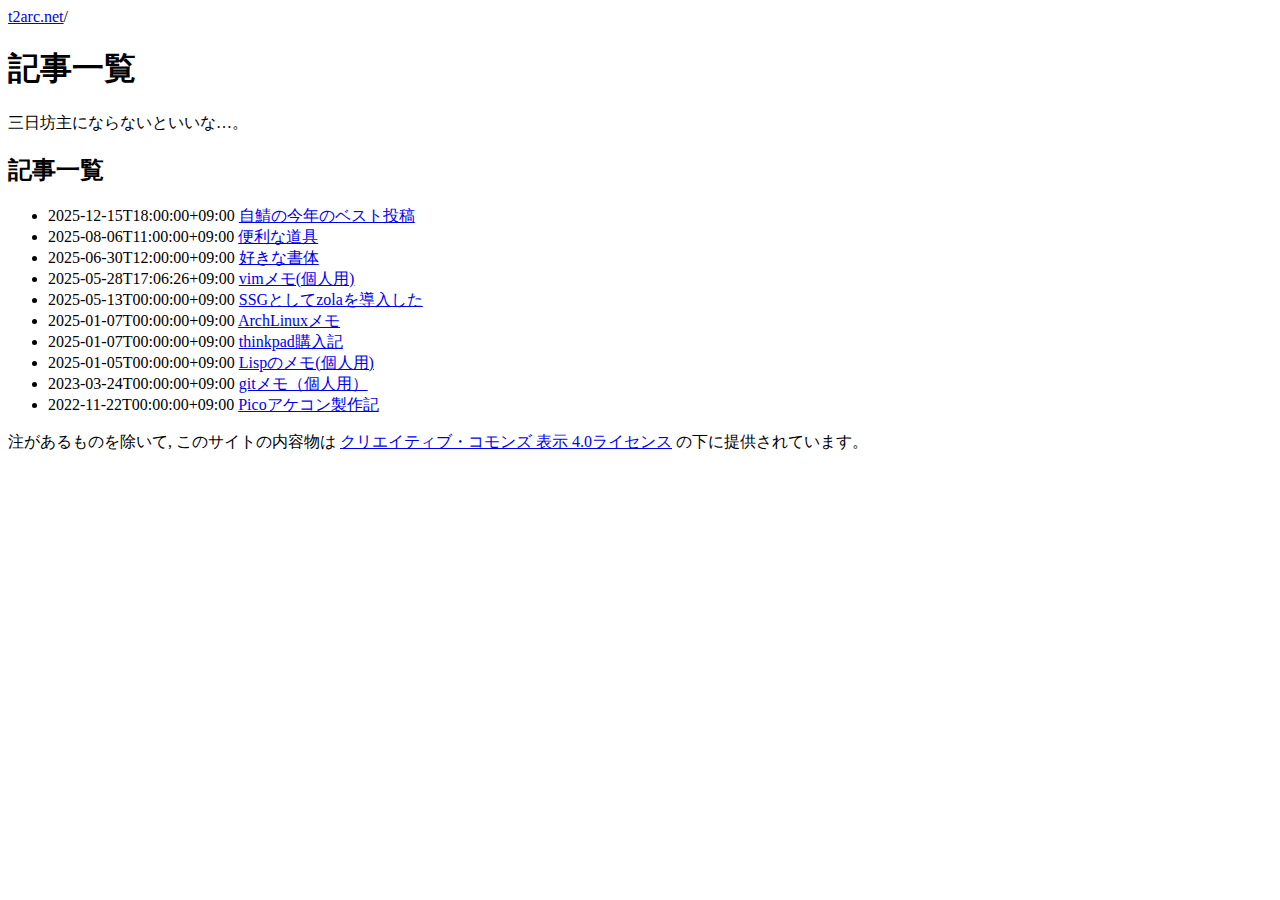
<file: entry/index.html>
<!DOCTYPE html>
<html lang="ja">
<head>
<meta http-equiv="Content-Type" content="text/html; charset=utf-8">
<meta name="viewport" content="width=device-width,initial-scale=1">
<meta name="generator" content="zola">
<meta name="color-scheme" content="light dark"><link rel="stylesheet" href="https://t2arc.net/main.css"><link rel="icon" href="/icon.svg" type="image/svg+xml">
<title>t2arc.net &gt; 記事一覧</title>
</head>
<body>
<header>
<div class="breadcrumb"><a href="/">t2arc.net</a>/</div>
<h1>記事一覧</h1>
<p class="description">三日坊主にならないといいな…。</p>
</header>
<main>
<h2>記事一覧</h2>
<ul>
<li>2025-12-15T18:00:00+09:00 <a href="https://t2arc.net/entry/my_best_post_2025/">自鯖の今年のベスト投稿</a></li>
<li>2025-08-06T11:00:00+09:00 <a href="https://t2arc.net/entry/desktop_utility/">便利な道具</a></li>
<li>2025-06-30T12:00:00+09:00 <a href="https://t2arc.net/entry/font/">好きな書体</a></li>
<li>2025-05-28T17:06:26+09:00 <a href="https://t2arc.net/entry/vim_memo/">vimメモ(個人用)</a></li>
<li>2025-05-13T00:00:00+09:00 <a href="https://t2arc.net/entry/zola_ssg/">SSGとしてzolaを導入した</a></li>
<li>2025-01-07T00:00:00+09:00 <a href="https://t2arc.net/entry/arch_package/">ArchLinuxメモ</a></li>
<li>2025-01-07T00:00:00+09:00 <a href="https://t2arc.net/entry/thinkpad_pre/">thinkpad購入記</a></li>
<li>2025-01-05T00:00:00+09:00 <a href="https://t2arc.net/entry/lispmemo/">Lispのメモ(個人用)</a></li>
<li>2023-03-24T00:00:00+09:00 <a href="https://t2arc.net/entry/git_memo/">gitメモ（個人用）</a></li>
<li>2022-11-22T00:00:00+09:00 <a href="https://t2arc.net/entry/stick_log/">Picoアケコン製作記</a></li>
</ul>
</main>
<footer>
<p>注があるものを除いて, このサイトの内容物は
<a href="https://creativecommons.org/licenses/by/4.0/">クリエイティブ・コモンズ 表示 4.0ライセンス</a>
の下に提供されています。</p></footer>
</body>
</html>
</file>
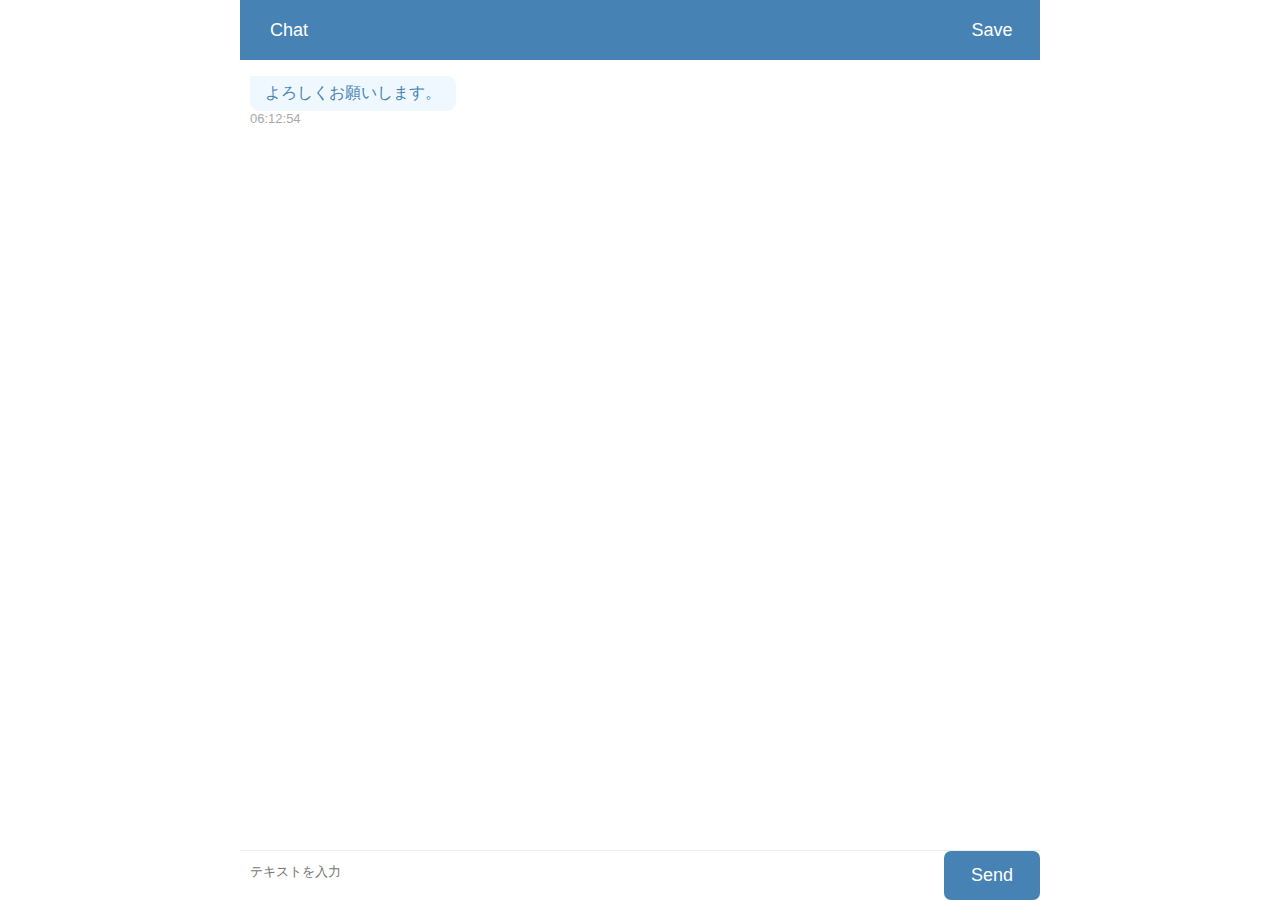
<file: kabeuchi/index.html>
<!DOCTYPE html>
<html lang= "ja">
	<head>
		<meta name="viewport" content="width=device-width">
		<meta http-equiv= "content-type" charset= "utf-8">
		<title>壁打ちbot</title>
		<link href="style.css" rel="stylesheet"/>
		<script src="script/script.js" defer></script>
	</head>
	<body>
		<div id= "chatbot">
			<div id= "chatbot-header">
				<div id= "chatbot-logo">Chat</div>
				<input type="submit" value="Save" class="action-button" id="chatbot-save"/>
			</div>
			<div id= "chatbot-body"> <ul id= "chatbot-ul"></ul> </div>
			<!--入力場所，送信ボタン-->
			<form onsubmit= "return false">
				<div id= "chatbot-footer">
					<input type= "text" id= "chatbot-text" class= "browser-default" placeholder= "テキストを入力"/>
					<input type= "submit" value= "Send" class="action-button" id="chatbot-submit"/>
				</div>
			</form>
		</div>
	</body>
</html>
<!--
このページは https://mf3px.sakura.ne.jp/chatbot2/ を丸パクリしています。
-->
</file>
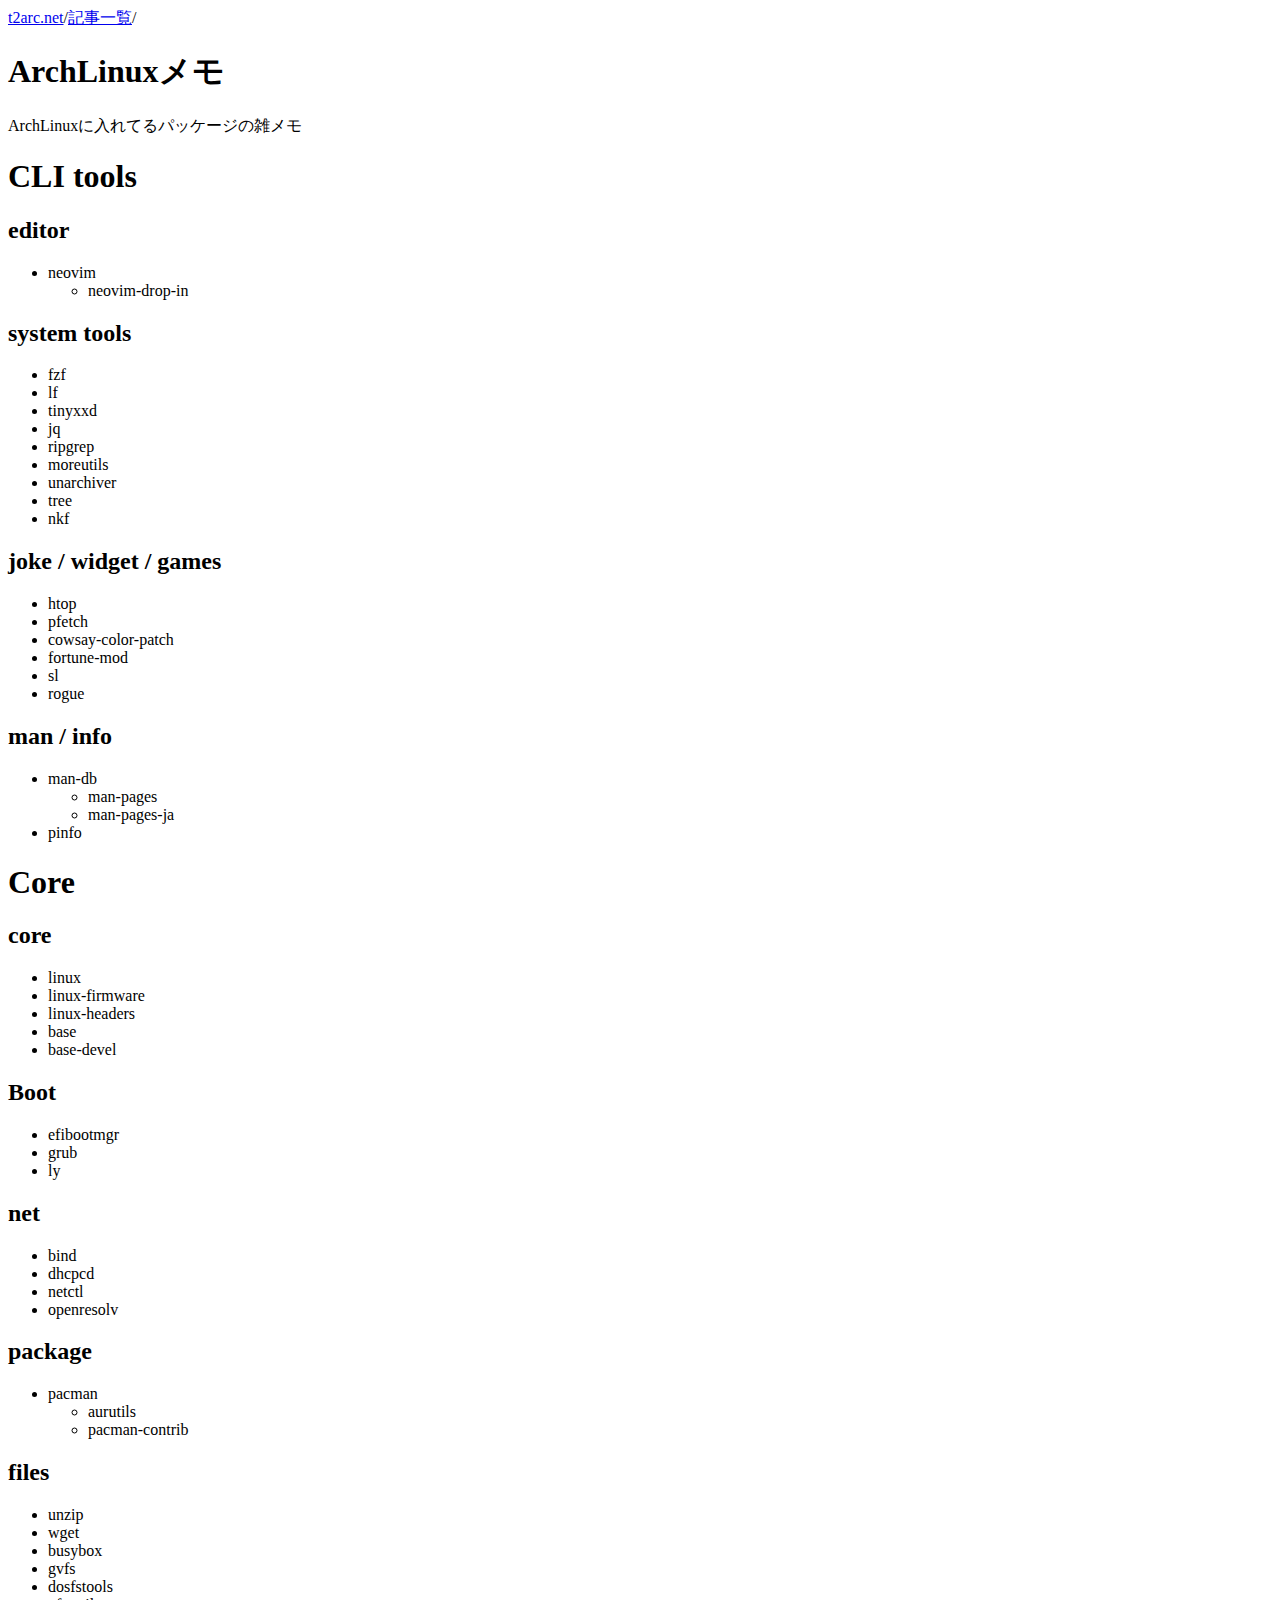
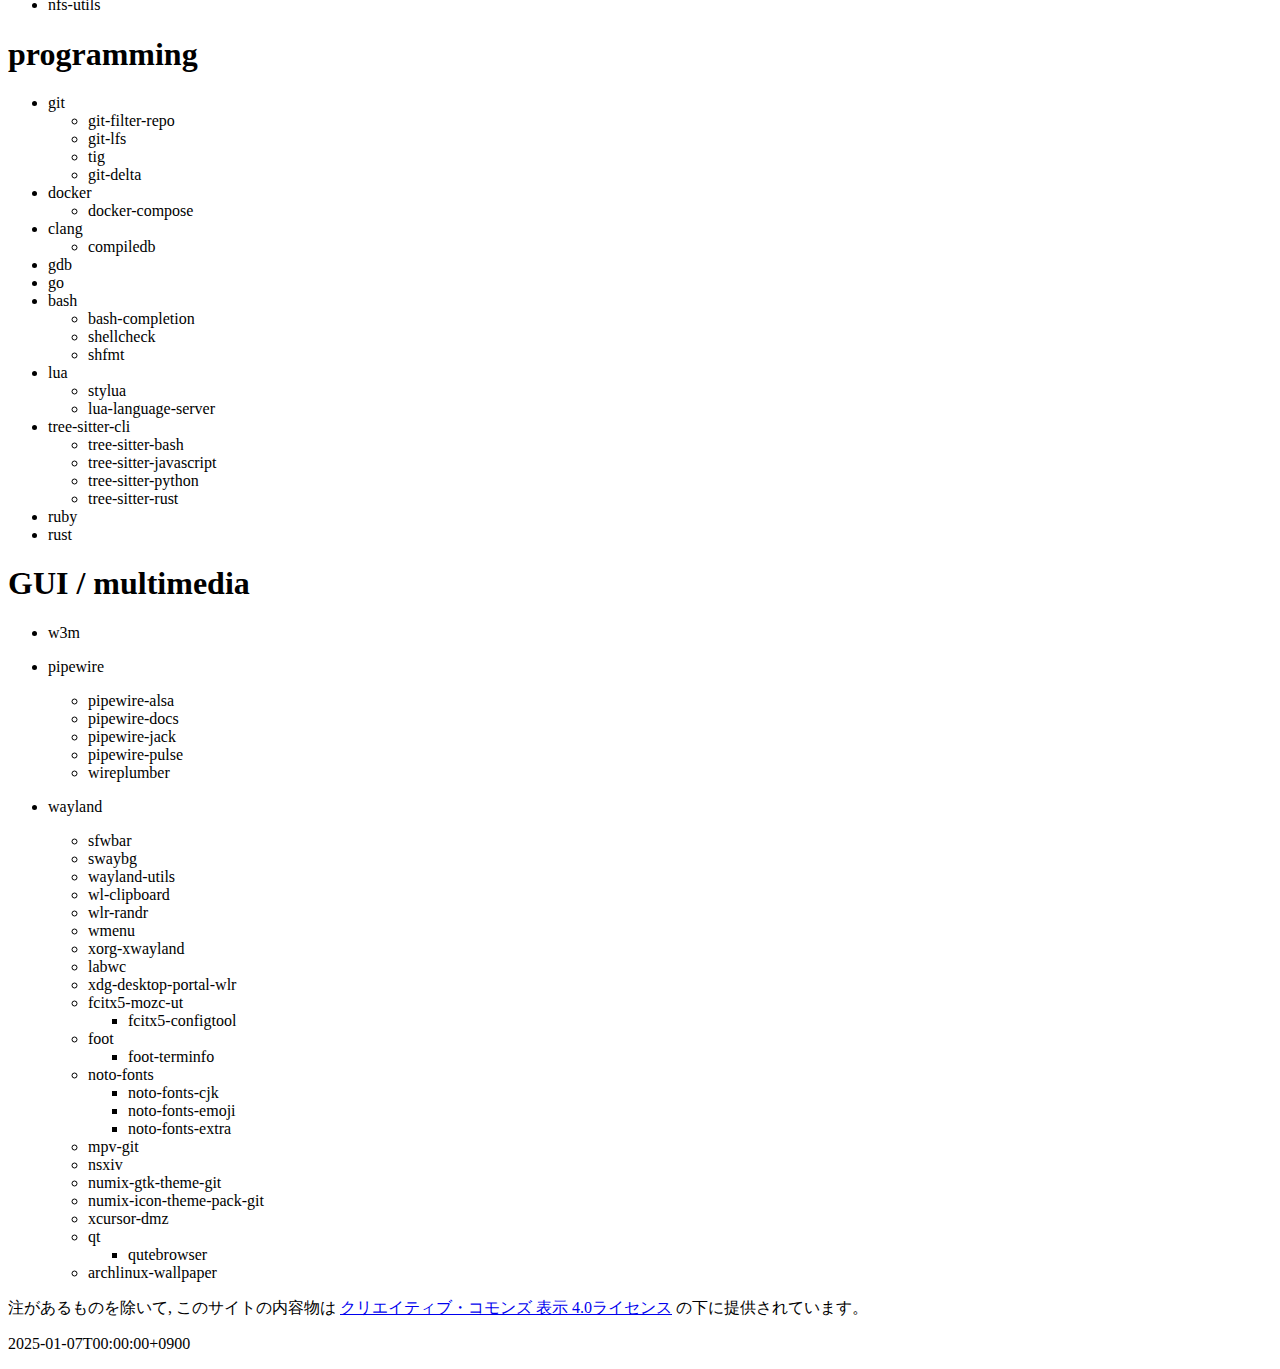
<file: entry/arch_package/index.html>
<!DOCTYPE html>
<html lang="ja">
<head>
<meta http-equiv="Content-Type" content="text/html; charset=utf-8">
<meta name="viewport" content="width=device-width,initial-scale=1">
<meta name="generator" content="zola">
<meta name="color-scheme" content="light dark"><link rel="stylesheet" href="https://t2arc.net/index.css"><link rel="icon" href="/icon.svg" type="image/svg+xml">
<title>t2arc.net &gt; ArchLinuxメモ</title>
</head>
<body>
<header>
<div class="breadcrumb"><a href="/">t2arc.net</a>/<a href="https:&#x2F;&#x2F;t2arc.net&#x2F;entry&#x2F;">記事一覧</a>/</div>
<h1>ArchLinuxメモ</h1>
<p class="description">ArchLinuxに入れてるパッケージの雑メモ</p>
</header>
<main><h1 id="CLI_tools">CLI tools</h1>
<h2 id="editor">editor</h2>
<ul>
<li>neovim
<ul>
<li>neovim-drop-in</li>
</ul>
</li>
</ul>
<h2 id="system_tools">system tools</h2>
<ul>
<li>fzf</li>
<li>lf</li>
<li>tinyxxd</li>
<li>jq</li>
<li>ripgrep</li>
<li>moreutils</li>
<li>unarchiver</li>
<li>tree</li>
<li>nkf</li>
</ul>
<h2 id="joke_/_widget_/_games">joke / widget / games</h2>
<ul>
<li>htop</li>
<li>pfetch</li>
<li>cowsay-color-patch</li>
<li>fortune-mod</li>
<li>sl</li>
<li>rogue</li>
</ul>
<h2 id="man_/_info">man / info</h2>
<ul>
<li>man-db
<ul>
<li>man-pages</li>
<li>man-pages-ja</li>
</ul>
</li>
<li>pinfo</li>
</ul>
<h1 id="Core">Core</h1>
<h2 id="core">core</h2>
<ul>
<li>linux</li>
<li>linux-firmware</li>
<li>linux-headers</li>
<li>base</li>
<li>base-devel</li>
</ul>
<h2 id="Boot">Boot</h2>
<ul>
<li>efibootmgr</li>
<li>grub</li>
<li>ly</li>
</ul>
<h2 id="net">net</h2>
<ul>
<li>bind</li>
<li>dhcpcd</li>
<li>netctl</li>
<li>openresolv</li>
</ul>
<h2 id="package">package</h2>
<ul>
<li>pacman
<ul>
<li>aurutils</li>
<li>pacman-contrib</li>
</ul>
</li>
</ul>
<h2 id="files">files</h2>
<ul>
<li>unzip</li>
<li>wget</li>
<li>busybox</li>
<li>gvfs</li>
<li>dosfstools</li>
<li>nfs-utils</li>
</ul>
<h1 id="programming">programming</h1>
<ul>
<li>git
<ul>
<li>git-filter-repo</li>
<li>git-lfs</li>
<li>tig</li>
<li>git-delta</li>
</ul>
</li>
<li>docker
<ul>
<li>docker-compose</li>
</ul>
</li>
<li>clang
<ul>
<li>compiledb</li>
</ul>
</li>
<li>gdb</li>
<li>go</li>
<li>bash
<ul>
<li>bash-completion</li>
<li>shellcheck</li>
<li>shfmt</li>
</ul>
</li>
<li>lua
<ul>
<li>stylua</li>
<li>lua-language-server</li>
</ul>
</li>
<li>tree-sitter-cli
<ul>
<li>tree-sitter-bash</li>
<li>tree-sitter-javascript</li>
<li>tree-sitter-python</li>
<li>tree-sitter-rust</li>
</ul>
</li>
<li>ruby</li>
<li>rust</li>
</ul>
<h1 id="GUI_/_multimedia">GUI / multimedia</h1>
<ul>
<li>
<p>w3m</p>
</li>
<li>
<p>pipewire</p>
<ul>
<li>pipewire-alsa</li>
<li>pipewire-docs</li>
<li>pipewire-jack</li>
<li>pipewire-pulse</li>
<li>wireplumber</li>
</ul>
</li>
<li>
<p>wayland</p>
<ul>
<li>sfwbar</li>
<li>swaybg</li>
<li>wayland-utils</li>
<li>wl-clipboard</li>
<li>wlr-randr</li>
<li>wmenu</li>
<li>xorg-xwayland</li>
<li>labwc</li>
<li>xdg-desktop-portal-wlr</li>
<li>fcitx5-mozc-ut
<ul>
<li>fcitx5-configtool</li>
</ul>
</li>
<li>foot
<ul>
<li>foot-terminfo</li>
</ul>
</li>
<li>noto-fonts
<ul>
<li>noto-fonts-cjk</li>
<li>noto-fonts-emoji</li>
<li>noto-fonts-extra</li>
</ul>
</li>
<li>mpv-git</li>
<li>nsxiv</li>
<li>numix-gtk-theme-git</li>
<li>numix-icon-theme-pack-git</li>
<li>xcursor-dmz</li>
<li>qt
<ul>
<li>qutebrowser</li>
</ul>
</li>
<li>archlinux-wallpaper</li>
</ul>
</li>
</ul>
</main>
<footer>
<p>注があるものを除いて, このサイトの内容物は
<a href="https://creativecommons.org/licenses/by/4.0/">クリエイティブ・コモンズ 表示 4.0ライセンス</a>
の下に提供されています。</p>
<p class="lastupdate">2025-01-07T00:00:00+0900</p>
</footer>
</body>
</html>
</file>
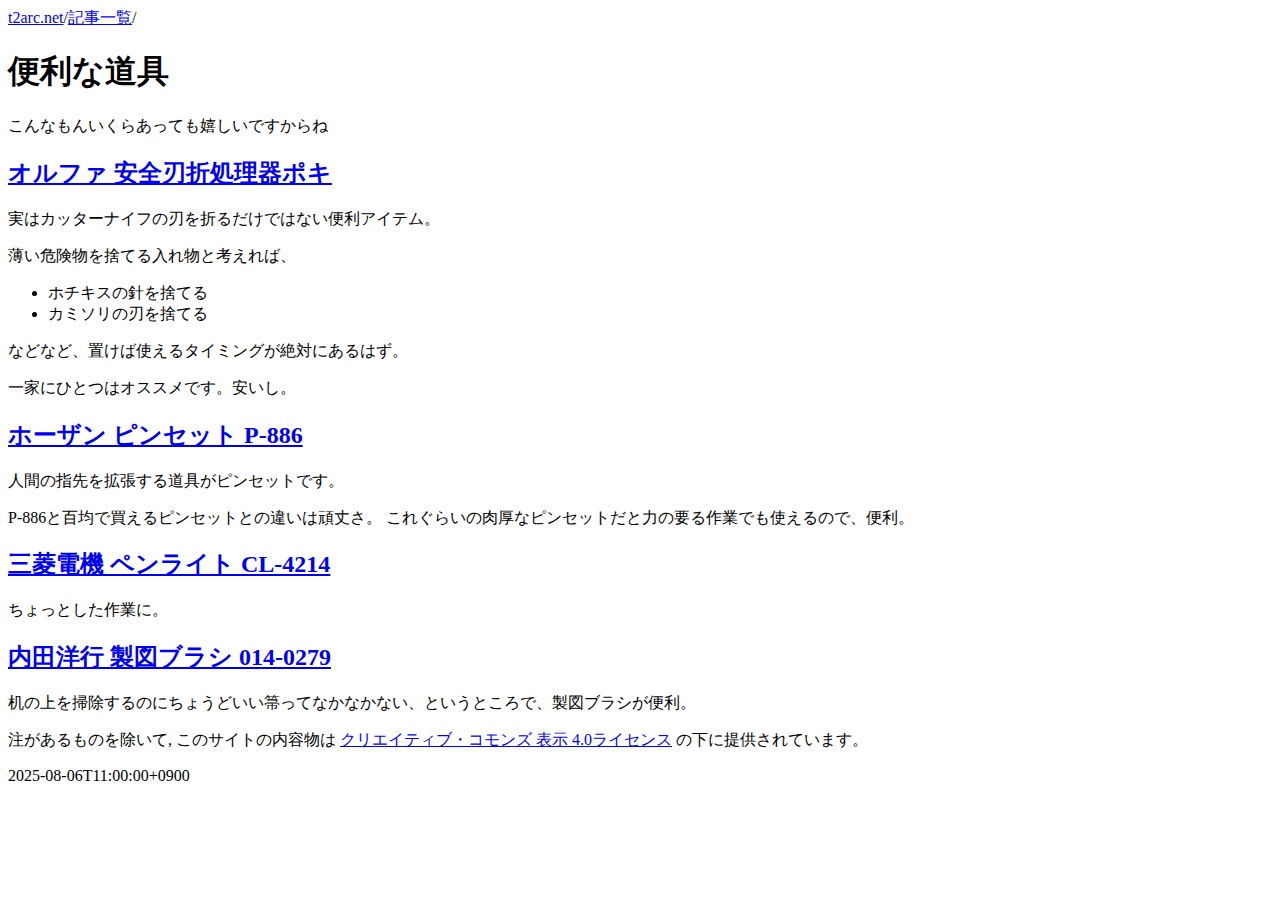
<file: entry/desktop_utility/index.html>
<!DOCTYPE html>
<html lang="ja">
<head>
<meta http-equiv="Content-Type" content="text/html; charset=utf-8">
<meta name="viewport" content="width=device-width,initial-scale=1">
<meta name="generator" content="zola">
<meta name="color-scheme" content="light dark"><link rel="stylesheet" href="https://t2arc.net/index.css"><link rel="icon" href="/icon.svg" type="image/svg+xml">
<title>t2arc.net &gt; 便利な道具</title>
</head>
<body>
<header>
<div class="breadcrumb"><a href="/">t2arc.net</a>/<a href="https:&#x2F;&#x2F;t2arc.net&#x2F;entry&#x2F;">記事一覧</a>/</div>
<h1>便利な道具</h1>
<p class="description">こんなもんいくらあっても嬉しいですからね</p>
</header>
<main><h2 id="オルファ_安全刃折処理器ポキ"><a href="https://www.olfa.co.jp/products/614.html">オルファ 安全刃折処理器ポキ</a></h2>
<p>実はカッターナイフの刃を折るだけではない便利アイテム。</p>
<p>薄い危険物を捨てる入れ物と考えれば、</p>
<ul>
<li>ホチキスの針を捨てる</li>
<li>カミソリの刃を捨てる</li>
</ul>
<p>などなど、置けば使えるタイミングが絶対にあるはず。</p>
<p>一家にひとつはオススメです。安いし。</p>
<h2 id="ホーザン_ピンセット_P-886"><a href="https://www.hozan.co.jp/corp/g/g6886/">ホーザン ピンセット P-886</a></h2>
<p>人間の指先を拡張する道具がピンセットです。</p>
<p>P-886と百均で買えるピンセットとの違いは頑丈さ。
これぐらいの肉厚なピンセットだと力の要る作業でも使えるので、便利。</p>
<h2 id="三菱電機_ペンライト_CL-4214"><a href="https://www.mitsubishielectric.co.jp/ldg/wink/ssl/displayProduct.do?pid=274887">三菱電機 ペンライト CL-4214</a></h2>
<p>ちょっとした作業に。</p>
<h2 id="内田洋行_製図ブラシ_014-0279"><a href="http://www.uchida-draft.com/web_catalog/yohin/02_jikesi/index.html#brasi_menu">内田洋行 製図ブラシ 014-0279</a></h2>
<p>机の上を掃除するのにちょうどいい箒ってなかなかない、というところで、製図ブラシが便利。</p>
</main>
<footer>
<p>注があるものを除いて, このサイトの内容物は
<a href="https://creativecommons.org/licenses/by/4.0/">クリエイティブ・コモンズ 表示 4.0ライセンス</a>
の下に提供されています。</p>
<p class="lastupdate">2025-08-06T11:00:00+0900</p>
</footer>
</body>
</html>
</file>
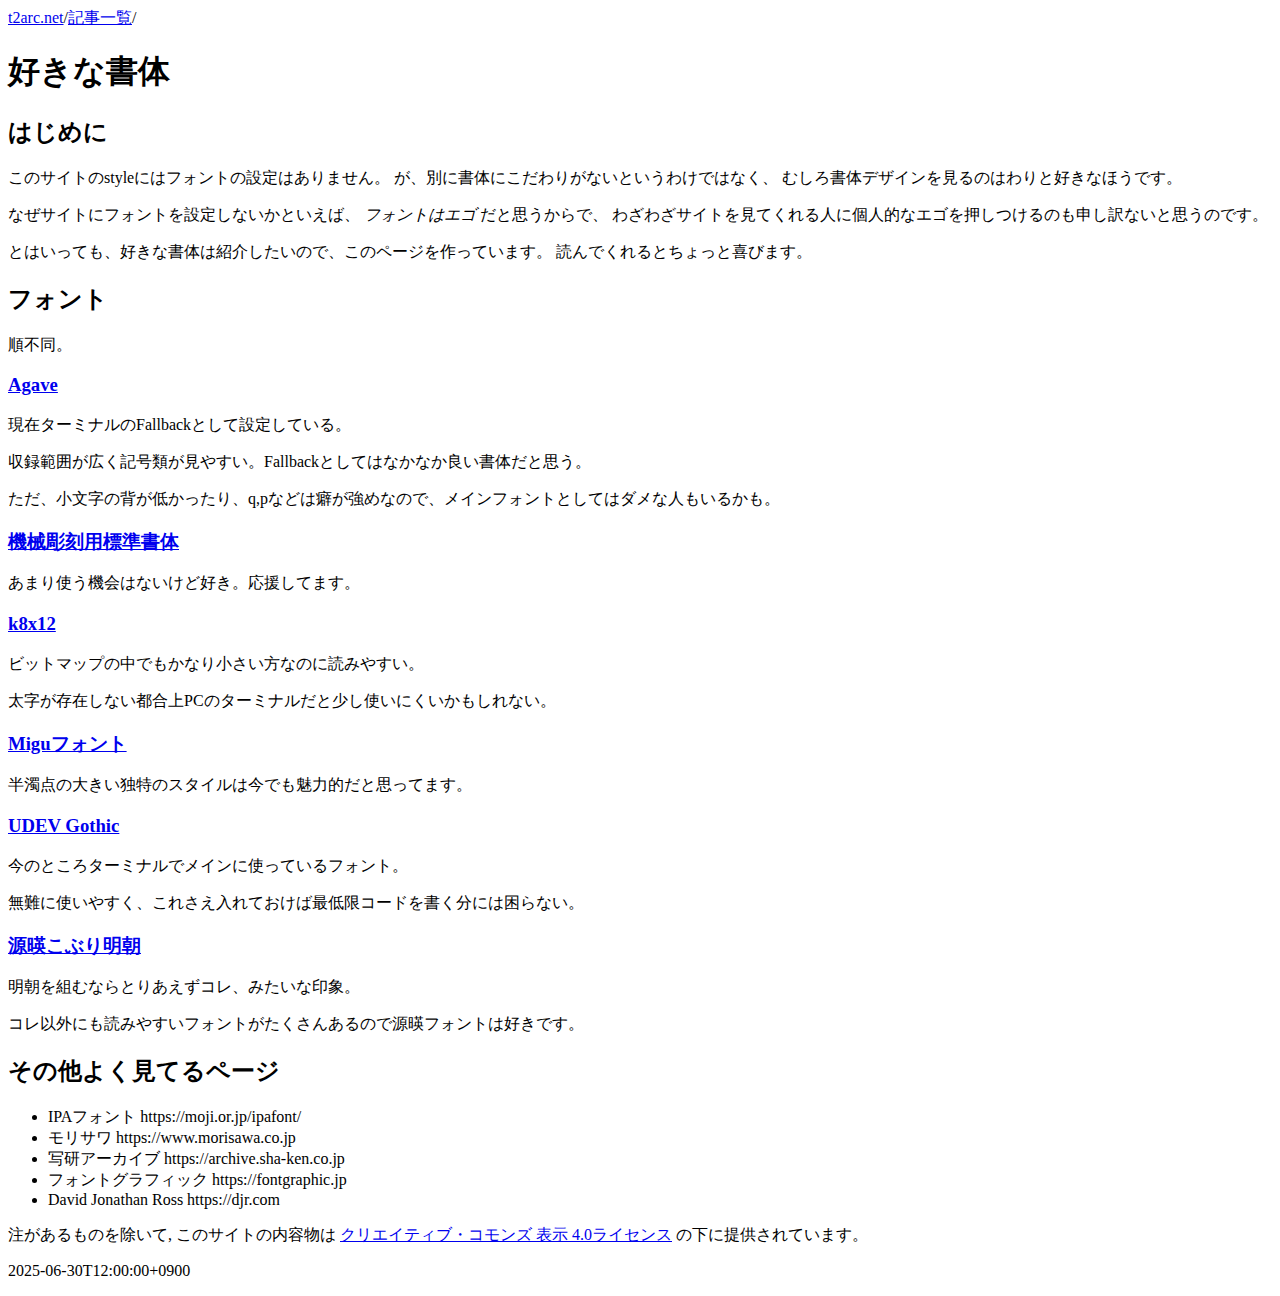
<file: entry/font/index.html>
<!DOCTYPE html>
<html lang="ja">
<head>
<meta http-equiv="Content-Type" content="text/html; charset=utf-8">
<meta name="viewport" content="width=device-width,initial-scale=1">
<meta name="generator" content="zola">
<link rel="stylesheet" href="https://t2arc.net/main.css">
<link rel="icon" href="/icon.svg" type="image/svg+xml">
<title>t2arc.net &gt; 好きな書体</title>
</head>
<body>
<header>
<div class="breadcrumb"><a href="/">t2arc.net</a>/<a href="https:&#x2F;&#x2F;t2arc.net&#x2F;entry&#x2F;">記事一覧</a>/</div>
<h1>好きな書体</h1>
<p class="description"></p>
</header>
<main><h2 id="はじめに">はじめに</h2>
<p>このサイトのstyleにはフォントの設定はありません。
が、別に書体にこだわりがないというわけではなく、
むしろ書体デザインを見るのはわりと好きなほうです。</p>
<p>なぜサイトにフォントを設定しないかといえば、 <em>フォントはエゴ</em> だと思うからで、
わざわざサイトを見てくれる人に個人的なエゴを押しつけるのも申し訳ないと思うのです。</p>
<p>とはいっても、好きな書体は紹介したいので、このページを作っています。
読んでくれるとちょっと喜びます。</p>
<h2 id="フォント">フォント</h2>
<p>順不同。</p>
<h3 id="Agave"><a href="https://b.agaric.net/page/agave">Agave</a></h3>
<p>現在ターミナルのFallbackとして設定している。</p>
<p>収録範囲が広く記号類が見やすい。Fallbackとしてはなかなか良い書体だと思う。</p>
<p>ただ、小文字の背が低かったり、q,pなどは癖が強めなので、メインフォントとしてはダメな人もいるかも。</p>
<h3 id="機械彫刻用標準書体"><a href="https://font.kim">機械彫刻用標準書体</a></h3>
<p>あまり使う機会はないけど好き。応援してます。</p>
<h3 id="k8x12"><a href="https://littlelimit.net/k8x12.htm">k8x12</a></h3>
<p>ビットマップの中でもかなり小さい方なのに読みやすい。</p>
<p>太字が存在しない都合上PCのターミナルだと少し使いにくいかもしれない。</p>
<h3 id="Miguフォント"><a href="https://itouhiro.github.io/mixfont-mplus-ipa/migu/">Miguフォント</a></h3>
<p>半濁点の大きい独特のスタイルは今でも魅力的だと思ってます。</p>
<h3 id="UDEV_Gothic"><a href="https://github.com/yuru7/udev-gothic">UDEV Gothic</a></h3>
<p>今のところターミナルでメインに使っているフォント。</p>
<p>無難に使いやすく、これさえ入れておけば最低限コードを書く分には困らない。</p>
<h3 id="源暎こぶり明朝"><a href="https://okoneya.jp/font/genei-koburimin.html">源暎こぶり明朝</a></h3>
<p>明朝を組むならとりあえずコレ、みたいな印象。</p>
<p>コレ以外にも読みやすいフォントがたくさんあるので源暎フォントは好きです。</p>
<h2 id="その他よく見てるページ">その他よく見てるページ</h2>
<ul>
<li>IPAフォント https://moji.or.jp/ipafont/</li>
<li>モリサワ https://www.morisawa.co.jp</li>
<li>写研アーカイブ https://archive.sha-ken.co.jp</li>
<li>フォントグラフィック https://fontgraphic.jp</li>
<li>David Jonathan Ross https://djr.com</li>
</ul>
</main>
<footer>
<p>注があるものを除いて, このサイトの内容物は
<a href="https://creativecommons.org/licenses/by/4.0/">クリエイティブ・コモンズ 表示 4.0ライセンス</a>
の下に提供されています。</p>
<p class="lastupdate">2025-06-30T12:00:00+0900</p>
</footer>
</body>
</html>
</file>
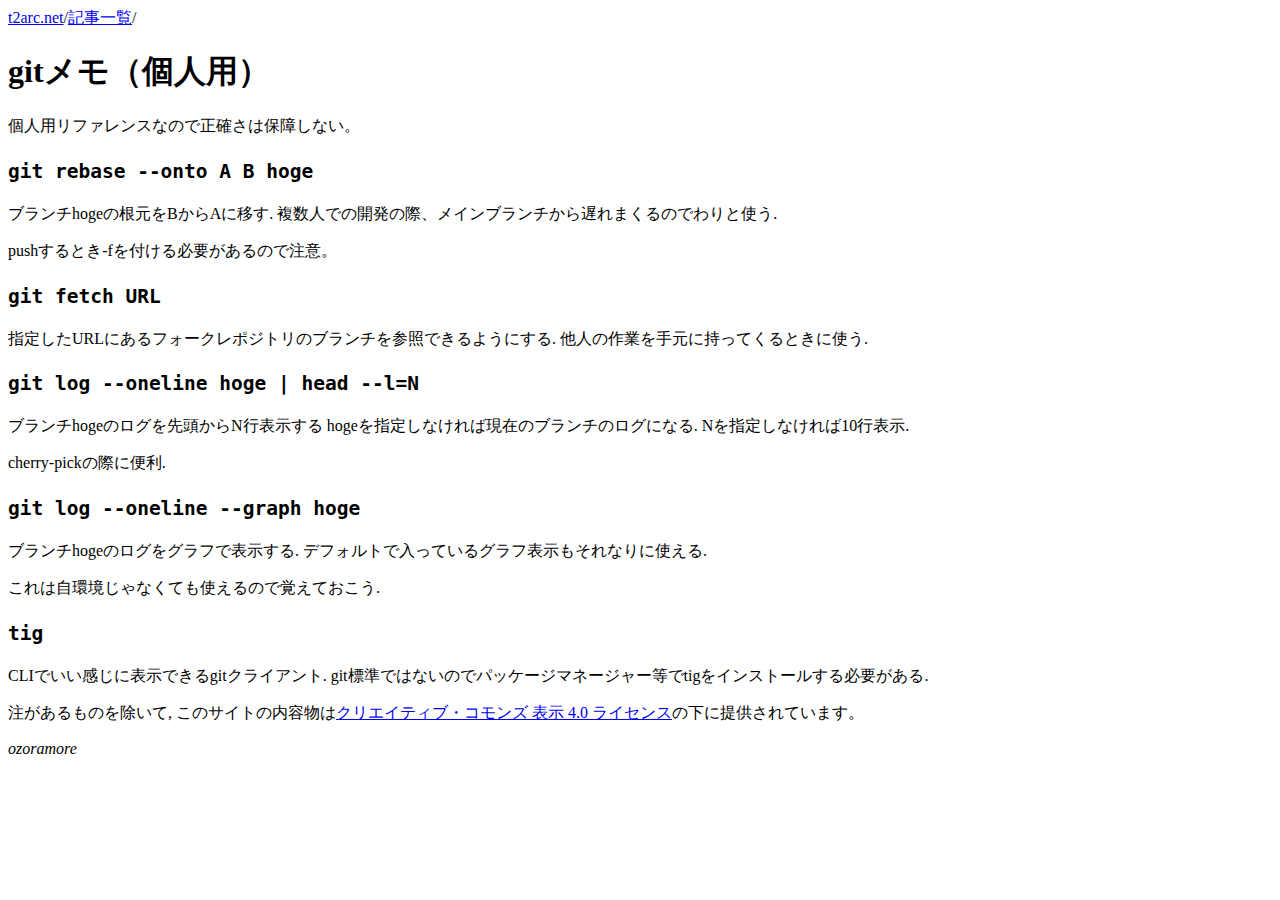
<file: entry/git_memo/index.html>
<!DOCTYPE html>
<html lang="ja">
<head>
		<meta http-equiv="Content-Type" content="text/html; charset=utf-8">
		<!--meta name="generator" -->
		<meta name="viewport" content="width=device-width,initial-scale=1">
		<link rel="stylesheet" href="https://t2arc.net/main.css">
		<title>t2arc.net &gt; gitメモ（個人用）</title>
	</head>
	<body>
		<header>
			<div class="breadcrumb"><a href="/">t2arc.net</a>/<a href="https:&#x2F;&#x2F;t2arc.net&#x2F;entry&#x2F;">記事一覧</a>/</div>
			<h1>gitメモ（個人用）</h1>
			<p class="description">個人用リファレンスなので正確さは保障しない。</p>
		</header>
		<main>
<h2 id="git_rebase_--onto_A_B_hoge"><code>git rebase --onto A B hoge</code></h2>
<p>ブランチhogeの根元をBからAに移す.
複数人での開発の際、メインブランチから遅れまくるのでわりと使う.</p>
<p>pushするとき-fを付ける必要があるので注意。</p>
<h2 id="git_fetch_URL"><code>git fetch URL</code></h2>
<p>指定したURLにあるフォークレポジトリのブランチを参照できるようにする.
他人の作業を手元に持ってくるときに使う.</p>
<h2 id="git_log_--oneline_hoge_|_head_--l=N"><code>git log --oneline hoge | head --l=N</code></h2>
<p>ブランチhogeのログを先頭からN行表示する
hogeを指定しなければ現在のブランチのログになる.
Nを指定しなければ10行表示.</p>
<p>cherry-pickの際に便利.</p>
<h2 id="git_log_--oneline_--graph_hoge"><code>git log --oneline --graph hoge</code></h2>
<p>ブランチhogeのログをグラフで表示する.
デフォルトで入っているグラフ表示もそれなりに使える.</p>
<p>これは自環境じゃなくても使えるので覚えておこう.</p>
<h2 id="tig"><code>tig</code></h2>
<p>CLIでいい感じに表示できるgitクライアント.
git標準ではないのでパッケージマネージャー等でtigをインストールする必要がある.</p>

		</main>
		<footer>
			<p>注があるものを除いて, このサイトの内容物は<a href="https://creativecommons.org/licenses/by/4.0/">クリエイティブ・コモンズ 表示 4.0 ライセンス</a>の下に提供されています。</p>
			<address>ozoramore</address>
		</footer>
	</body>
</html>
</file>
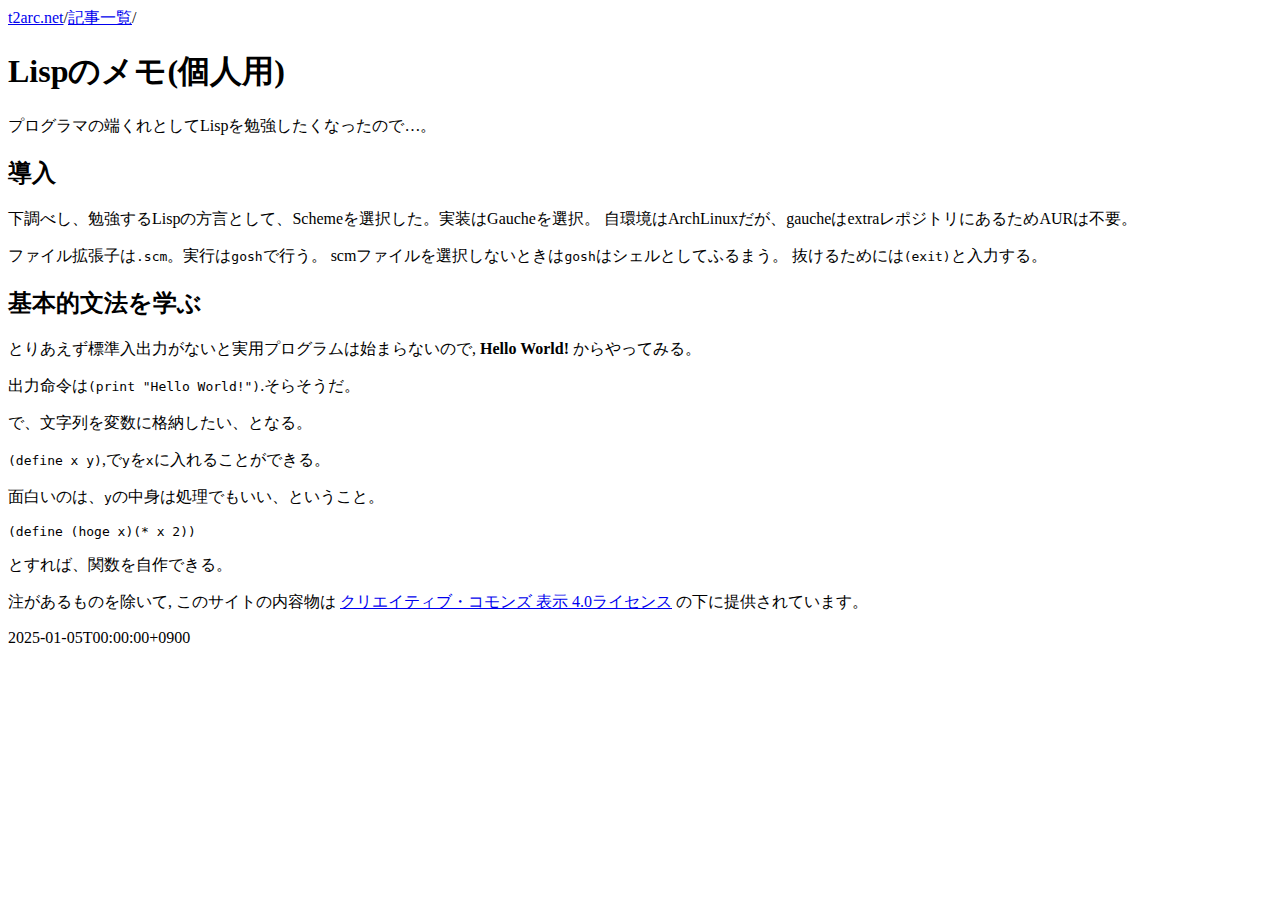
<file: entry/lispmemo/index.html>
<!DOCTYPE html>
<html lang="ja">
<head>
<meta http-equiv="Content-Type" content="text/html; charset=utf-8">
<meta name="viewport" content="width=device-width,initial-scale=1">
<meta name="generator" content="zola"><link rel="stylesheet" href="https://t2arc.net/index.css"><link rel="icon" href="/icon.svg" type="image/svg+xml">
<title>t2arc.net &gt; Lispのメモ(個人用)</title>
</head>
<body>
<header>
<div class="breadcrumb"><a href="/">t2arc.net</a>/<a href="https:&#x2F;&#x2F;t2arc.net&#x2F;entry&#x2F;">記事一覧</a>/</div>
<h1>Lispのメモ(個人用)</h1>
<p class="description">プログラマの端くれとしてLispを勉強したくなったので…。</p>
</header>
<main><h2 id="導入">導入</h2>
<p>下調べし、勉強するLispの方言として、Schemeを選択した。実装はGaucheを選択。
自環境はArchLinuxだが、gaucheはextraレポジトリにあるためAURは不要。</p>
<p>ファイル拡張子は<code>.scm</code>。実行は<code>gosh</code>で行う。
scmファイルを選択しないときは<code>gosh</code>はシェルとしてふるまう。
抜けるためには<code>(exit)</code>と入力する。</p>
<h2 id="基本的文法を学ぶ">基本的文法を学ぶ</h2>
<p>とりあえず標準入出力がないと実用プログラムは始まらないので, <strong>Hello World!</strong> からやってみる。</p>
<p>出力命令は<code>(print "Hello World!")</code>.そらそうだ。</p>
<p>で、文字列を変数に格納したい、となる。</p>
<p><code>(define x y)</code>,で<code>y</code>を<code>x</code>に入れることができる。</p>
<p>面白いのは、<code>y</code>の中身は処理でもいい、ということ。</p>
<pre data-lang="scheme" class="language-scheme "><code class="language-scheme" data-lang="scheme">(define (hoge x)(* x 2))
</code></pre>
<p>とすれば、関数を自作できる。</p>
</main>
<footer>
<p>注があるものを除いて, このサイトの内容物は
<a href="https://creativecommons.org/licenses/by/4.0/">クリエイティブ・コモンズ 表示 4.0ライセンス</a>
の下に提供されています。</p>
<p class="lastupdate">2025-01-05T00:00:00+0900</p>
</footer>
</body>
</html>
</file>
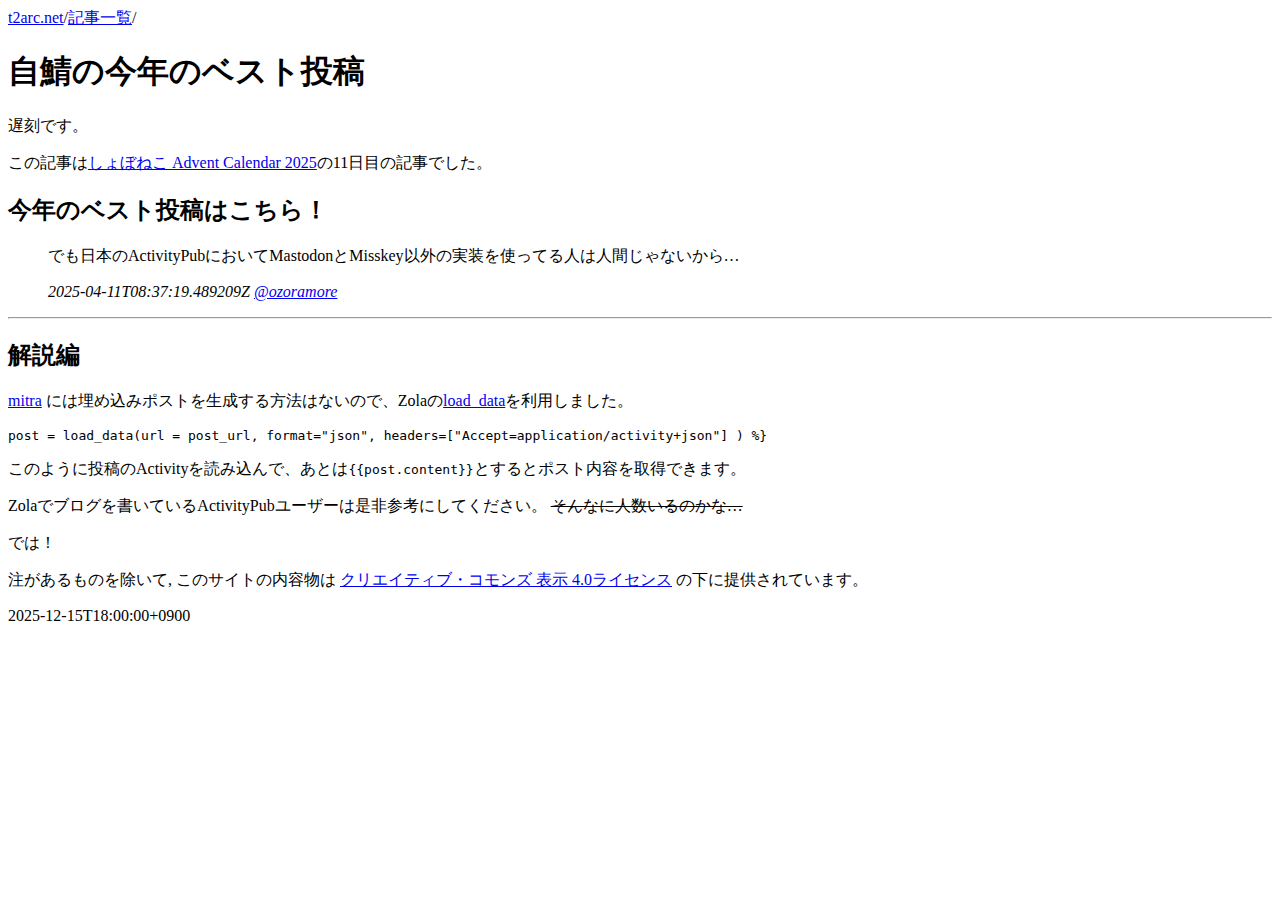
<file: entry/my_best_post_2025/index.html>
<!DOCTYPE html>
<html lang="ja">
<head>
<meta http-equiv="Content-Type" content="text/html; charset=utf-8">
<meta name="viewport" content="width=device-width,initial-scale=1">
<meta name="generator" content="zola">
<meta name="color-scheme" content="light dark"><link rel="stylesheet" href="https://t2arc.net/index.css"><link rel="icon" href="/icon.svg" type="image/svg+xml">
<title>t2arc.net &gt; 自鯖の今年のベスト投稿</title>
</head>
<body>
<header>
<div class="breadcrumb"><a href="/">t2arc.net</a>/<a href="https:&#x2F;&#x2F;t2arc.net&#x2F;entry&#x2F;">記事一覧</a>/</div>
<h1>自鯖の今年のベスト投稿</h1>
<p class="description">遅刻です。</p>
</header>
<main><p>この記事は<a href="https://adventar.org/calendars/12131">しょぼねこ Advent Calendar 2025</a>の11日目の記事でした。</p>
<h2 id="今年のベスト投稿はこちら！">今年のベスト投稿はこちら！</h2>


<div class="post">
	<blockquote cite="https:&#x2F;&#x2F;social.t2arc.net&#x2F;objects&#x2F;019623ff-0c01-c203-1f07-c966ce9c7e15">
		<p>でも日本のActivityPubにおいてMastodonとMisskey以外の実装を使ってる人は人間じゃないから…</p>
		<cite>2025-04-11T08:37:19.489209Z <a href="https://social.t2arc.net/users/ozoramore">@ozoramore</a></cite>
	</blockquote>
</div>
<hr />
<h2 id="解説編">解説編</h2>
<p><a href="https://codeberg.org/silverpill/mitra">mitra</a> には埋め込みポストを生成する方法はないので、Zolaの<a href="https://www.getzola.org/documentation/templates/overview/#load-data">load_data</a>を利用しました。</p>
<pre><code>post = load_data(url = post_url, format=&quot;json&quot;, headers=[&quot;Accept=application&#x2F;activity+json&quot;] ) %}
</code></pre>
<p>このように投稿のActivityを読み込んで、あとは<code>{{post.content}}</code>とするとポスト内容を取得できます。</p>
<p>Zolaでブログを書いているActivityPubユーザーは是非参考にしてください。 <del>そんなに人数いるのかな…</del></p>
<p>では！</p>
</main>
<footer>
<p>注があるものを除いて, このサイトの内容物は
<a href="https://creativecommons.org/licenses/by/4.0/">クリエイティブ・コモンズ 表示 4.0ライセンス</a>
の下に提供されています。</p>
<p class="lastupdate">2025-12-15T18:00:00+0900</p>
</footer>
</body>
</html>
</file>
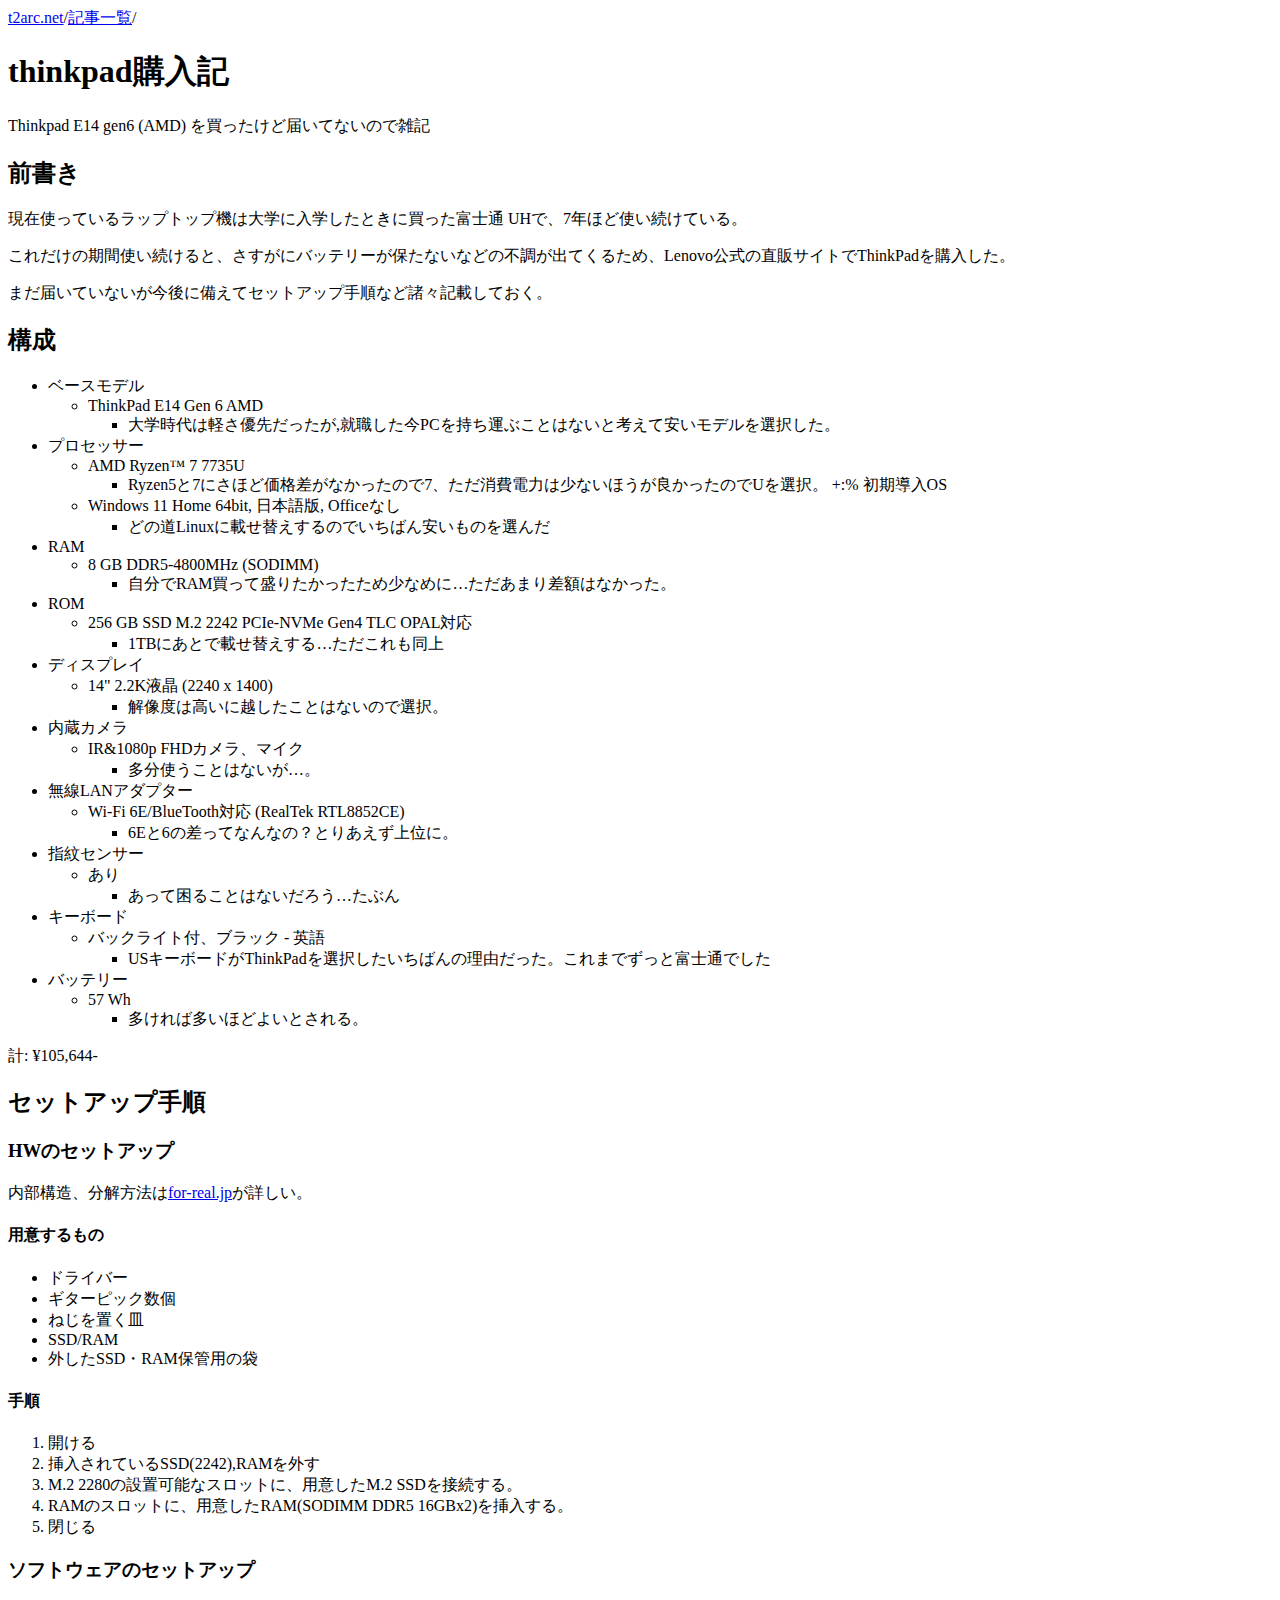
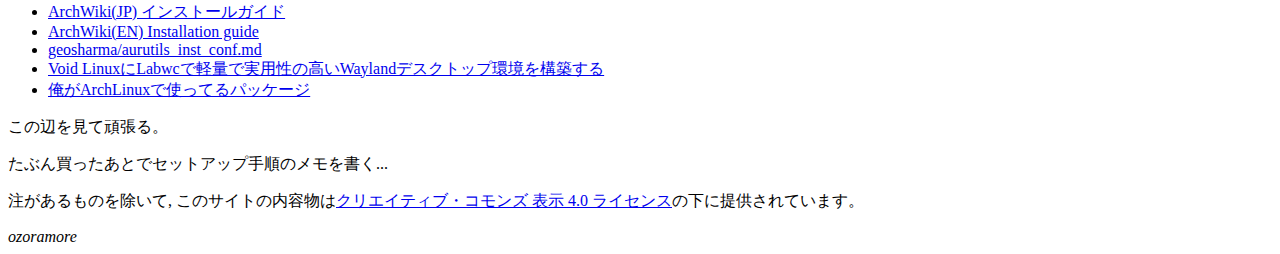
<file: entry/thinkpad_pre/index.html>
<!DOCTYPE html>
<html lang="ja">
<head>
		<meta http-equiv="Content-Type" content="text/html; charset=utf-8">
		<!--meta name="generator" -->
		<meta name="viewport" content="width=device-width,initial-scale=1">
		<link rel="stylesheet" href="https://t2arc.net/main.css">
		<title>t2arc.net &gt; thinkpad購入記</title>
	</head>
	<body>
		<header>
			<div class="breadcrumb"><a href="/">t2arc.net</a>/<a href="https:&#x2F;&#x2F;t2arc.net&#x2F;entry&#x2F;">記事一覧</a>/</div>
			<h1>thinkpad購入記</h1>
			<p class="description">Thinkpad E14 gen6 (AMD) を買ったけど届いてないので雑記</p>
		</header>
		<main>
<h2 id="前書き">前書き</h2>
<p>現在使っているラップトップ機は大学に入学したときに買った富士通 UHで、7年ほど使い続けている。</p>
<p>これだけの期間使い続けると、さすがにバッテリーが保たないなどの不調が出てくるため、Lenovo公式の直販サイトでThinkPadを購入した。</p>
<p>まだ届いていないが今後に備えてセットアップ手順など諸々記載しておく。</p>
<h2 id="構成">構成</h2>
<ul>
<li>ベースモデル
<ul>
<li>ThinkPad E14 Gen 6 AMD
<ul>
<li>大学時代は軽さ優先だったが,就職した今PCを持ち運ぶことはないと考えて安いモデルを選択した。</li>
</ul>
</li>
</ul>
</li>
<li>プロセッサー
<ul>
<li>AMD Ryzen™ 7 7735U
<ul>
<li>Ryzen5と7にさほど価格差がなかったので7、ただ消費電力は少ないほうが良かったのでUを選択。
+:% 初期導入OS</li>
</ul>
</li>
<li>Windows 11 Home 64bit, 日本語版, Officeなし
<ul>
<li>どの道Linuxに載せ替えするのでいちばん安いものを選んだ</li>
</ul>
</li>
</ul>
</li>
<li>RAM
<ul>
<li>8 GB DDR5-4800MHz (SODIMM)
<ul>
<li>自分でRAM買って盛りたかったため少なめに…ただあまり差額はなかった。</li>
</ul>
</li>
</ul>
</li>
<li>ROM
<ul>
<li>256 GB SSD M.2 2242 PCIe-NVMe Gen4 TLC OPAL対応
<ul>
<li>1TBにあとで載せ替えする…ただこれも同上</li>
</ul>
</li>
</ul>
</li>
<li>ディスプレイ
<ul>
<li>14" 2.2K液晶 (2240 x 1400)
<ul>
<li>解像度は高いに越したことはないので選択。</li>
</ul>
</li>
</ul>
</li>
<li>内蔵カメラ
<ul>
<li>IR&amp;1080p FHDカメラ、マイク
<ul>
<li>多分使うことはないが…。</li>
</ul>
</li>
</ul>
</li>
<li>無線LANアダプター
<ul>
<li>Wi-Fi 6E/BlueTooth対応 (RealTek RTL8852CE)
<ul>
<li>6Eと6の差ってなんなの？とりあえず上位に。</li>
</ul>
</li>
</ul>
</li>
<li>指紋センサー
<ul>
<li>あり
<ul>
<li>あって困ることはないだろう…たぶん</li>
</ul>
</li>
</ul>
</li>
<li>キーボード
<ul>
<li>バックライト付、ブラック - 英語
<ul>
<li>USキーボードがThinkPadを選択したいちばんの理由だった。これまでずっと富士通でした</li>
</ul>
</li>
</ul>
</li>
<li>バッテリー
<ul>
<li>57 Wh
<ul>
<li>多ければ多いほどよいとされる。</li>
</ul>
</li>
</ul>
</li>
</ul>
<p>計: ¥105,644-</p>
<h2 id="セットアップ手順">セットアップ手順</h2>
<h3 id="HWのセットアップ">HWのセットアップ</h3>
<p>内部構造、分解方法は<a href="https://for-real.jp/customize-lenovo-thinkpad-e14-gen-6/">for-real.jp</a>が詳しい。</p>
<h4 id="用意するもの">用意するもの</h4>
<ul>
<li>ドライバー</li>
<li>ギターピック数個</li>
<li>ねじを置く皿</li>
<li>SSD/RAM</li>
<li>外したSSD・RAM保管用の袋</li>
</ul>
<h4 id="手順">手順</h4>
<ol>
<li>開ける</li>
<li>挿入されているSSD(2242),RAMを外す</li>
<li>M.2 2280の設置可能なスロットに、用意したM.2 SSDを接続する。</li>
<li>RAMのスロットに、用意したRAM(SODIMM DDR5 16GBx2)を挿入する。</li>
<li>閉じる</li>
</ol>
<h3 id="ソフトウェアのセットアップ">ソフトウェアのセットアップ</h3>
<ul>
<li><a href="https://wiki.archlinux.jp/index.php/%E3%82%A4%E3%83%B3%E3%82%B9%E3%83%88%E3%83%BC%E3%83%AB%E3%82%AC%E3%82%A4%E3%83%89">ArchWiki(JP) インストールガイド</a></li>
<li><a href="https://wiki.archlinux.org/title/Installation_guide">ArchWiki(EN) Installation guide</a></li>
<li><a href="https://gist.github.com/geosharma/afe1ea9ebe58cb67aaaba62a0d47bc7a">geosharma/aurutils_inst_conf.md</a></li>
<li><a href="https://note.kurodigi.com/void-labwc/">Void LinuxにLabwcで軽量で実用性の高いWaylandデスクトップ環境を構築する</a></li>
<li><a href="../arch_package">俺がArchLinuxで使ってるパッケージ</a></li>
</ul>
<p>この辺を見て頑張る。</p>
<p>たぶん買ったあとでセットアップ手順のメモを書く...</p>

		</main>
		<footer>
			<p>注があるものを除いて, このサイトの内容物は<a href="https://creativecommons.org/licenses/by/4.0/">クリエイティブ・コモンズ 表示 4.0 ライセンス</a>の下に提供されています。</p>
			<address>ozoramore</address>
		</footer>
	</body>
</html>
</file>
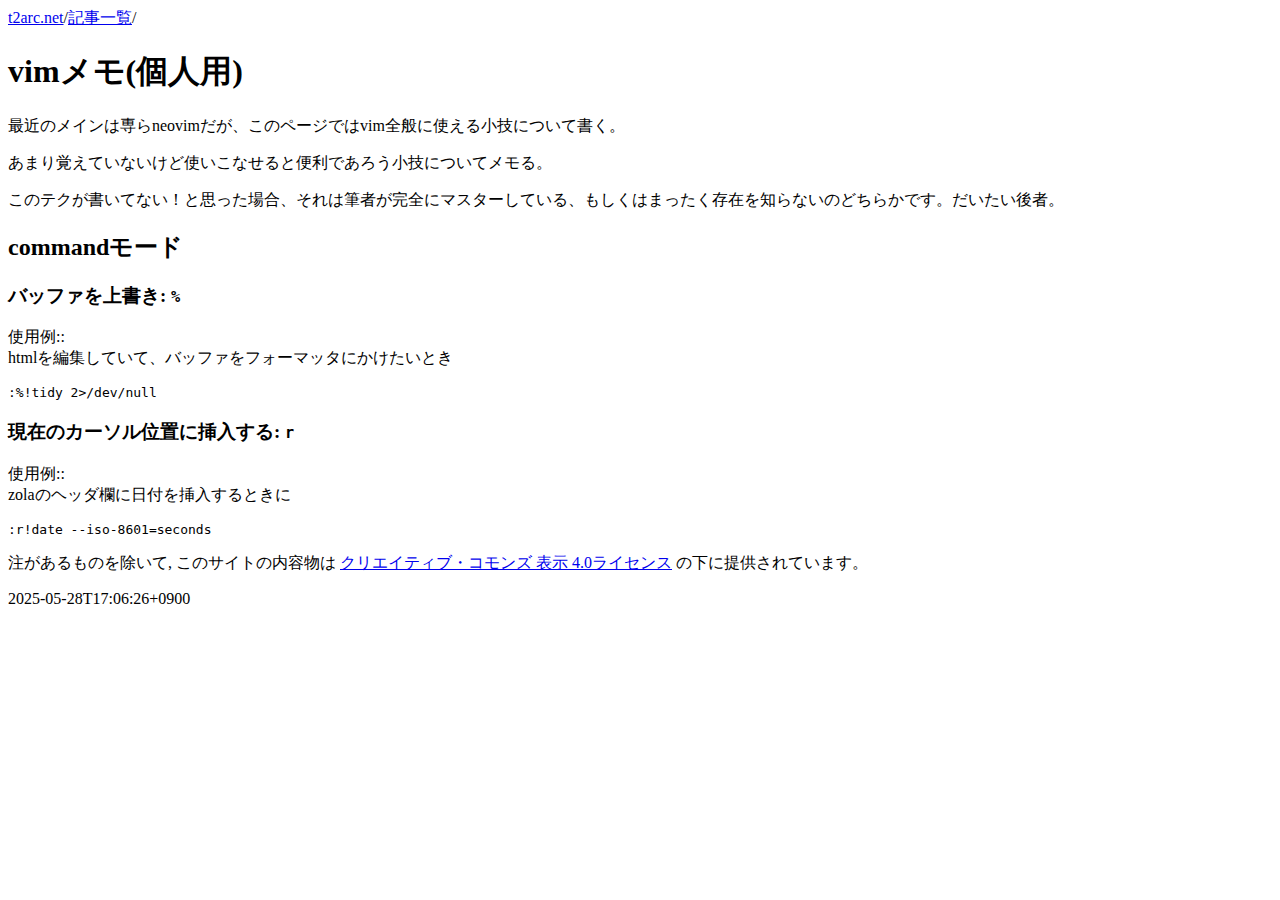
<file: entry/vim_memo/index.html>
<!DOCTYPE html>
<html lang="ja">
<head>
<meta http-equiv="Content-Type" content="text/html; charset=utf-8">
<meta name="viewport" content="width=device-width,initial-scale=1">
<meta name="generator" content="zola">
<meta name="color-scheme" content="light dark"><link rel="stylesheet" href="https://t2arc.net/index.css"><link rel="icon" href="/icon.svg" type="image/svg+xml">
<title>t2arc.net &gt; vimメモ(個人用)</title>
</head>
<body>
<header>
<div class="breadcrumb"><a href="/">t2arc.net</a>/<a href="https:&#x2F;&#x2F;t2arc.net&#x2F;entry&#x2F;">記事一覧</a>/</div>
<h1>vimメモ(個人用)</h1>
<p class="description">最近のメインは専らneovimだが、このページではvim全般に使える小技について書く。</p>
</header>
<main><p>あまり覚えていないけど使いこなせると便利であろう小技についてメモる。</p>
<p>このテクが書いてない！と思った場合、それは筆者が完全にマスターしている、もしくはまったく存在を知らないのどちらかです。だいたい後者。</p>
<h2 id="commandモード">commandモード</h2>
<h3 id="バッファを上書き:_%">バッファを上書き: <code>%</code></h3>
<p>使用例::<br />
htmlを編集していて、バッファをフォーマッタにかけたいとき</p>
<pre><code>:%!tidy 2&gt;&#x2F;dev&#x2F;null
</code></pre>
<h3 id="現在のカーソル位置に挿入する:_r">現在のカーソル位置に挿入する: <code>r</code></h3>
<p>使用例::<br />
zolaのヘッダ欄に日付を挿入するときに</p>
<pre><code>:r!date --iso-8601=seconds
</code></pre>
</main>
<footer>
<p>注があるものを除いて, このサイトの内容物は
<a href="https://creativecommons.org/licenses/by/4.0/">クリエイティブ・コモンズ 表示 4.0ライセンス</a>
の下に提供されています。</p>
<p class="lastupdate">2025-05-28T17:06:26+0900</p>
</footer>
</body>
</html>
</file>
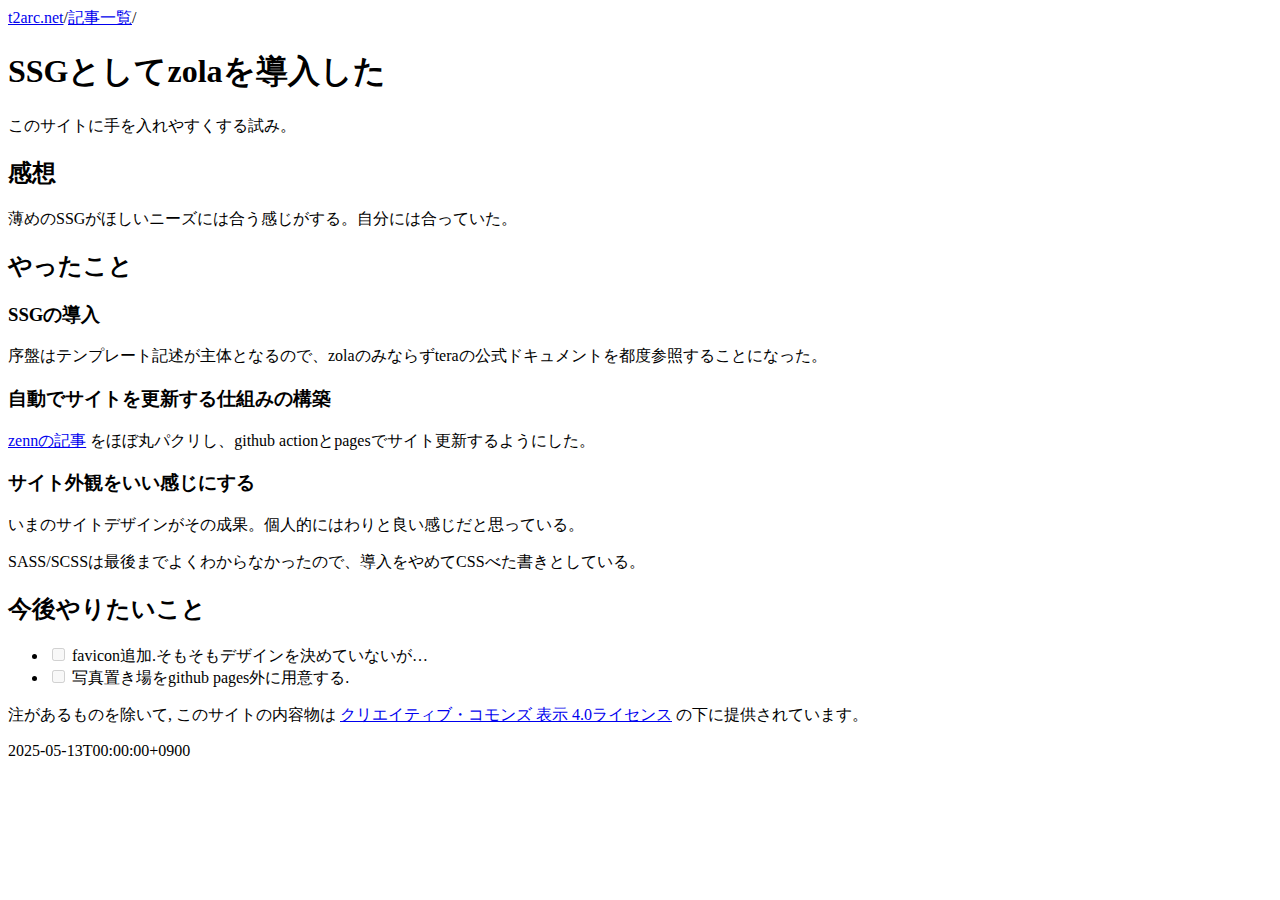
<file: entry/zola_ssg/index.html>
<!DOCTYPE html>
<html lang="ja">
<head>
<meta http-equiv="Content-Type" content="text/html; charset=utf-8">
<meta name="viewport" content="width=device-width,initial-scale=1">
<meta name="generator" content="zola">
<link rel="stylesheet" href="https://t2arc.net/main.css">
<link rel="icon" href="/icon.svg" type="image/svg+xml">
<title>t2arc.net &gt; SSGとしてzolaを導入した</title>
</head>
<body>
<header>
<div class="breadcrumb"><a href="/">t2arc.net</a>/<a href="https:&#x2F;&#x2F;t2arc.net&#x2F;entry&#x2F;">記事一覧</a>/</div>
<h1>SSGとしてzolaを導入した</h1>
<p class="description">このサイトに手を入れやすくする試み。</p>
</header>
<main><h2 id="感想">感想</h2>
<p>薄めのSSGがほしいニーズには合う感じがする。自分には合っていた。</p>
<h2 id="やったこと">やったこと</h2>
<h3 id="SSGの導入">SSGの導入</h3>
<p>序盤はテンプレート記述が主体となるので、zolaのみならずteraの公式ドキュメントを都度参照することになった。</p>
<h3 id="自動でサイトを更新する仕組みの構築">自動でサイトを更新する仕組みの構築</h3>
<p><a href="https://zenn.dev/block/articles/ba618e3dc90f7aff97ba">zennの記事</a>
をほぼ丸パクリし、github actionとpagesでサイト更新するようにした。</p>
<h3 id="サイト外観をいい感じにする">サイト外観をいい感じにする</h3>
<p>いまのサイトデザインがその成果。個人的にはわりと良い感じだと思っている。</p>
<p>SASS/SCSSは最後までよくわからなかったので、導入をやめてCSSべた書きとしている。</p>
<h2 id="今後やりたいこと">今後やりたいこと</h2>
<ul>
<li><input disabled="" type="checkbox"/>
favicon追加.そもそもデザインを決めていないが…</li>
<li><input disabled="" type="checkbox"/>
写真置き場をgithub pages外に用意する.</li>
</ul>
</main>
<footer>
<p>注があるものを除いて, このサイトの内容物は
<a href="https://creativecommons.org/licenses/by/4.0/">クリエイティブ・コモンズ 表示 4.0ライセンス</a>
の下に提供されています。</p>
<p class="lastupdate">2025-05-13T00:00:00+0900</p>
</footer>
</body>
</html>
</file>
<file: kabeuchi/style.css>
* {
	margin: 0;
	padding: 0;
	box-sizing: border-box;
}
body {
	background: white;
	font-family: sans-serif;
	overflow-x: hidden;
}
#chatbot {
	display: block;
	margin: 0 auto;
	height: 100dvh;
	width: min(50rem,100%);
	overflow: hidden;
	opacity: 1;
	background: white;
}
#chatbot-header {
	height: 60px;
	background: Steelblue;
	position: relative;
	display: flex;
	justify-content: space-between;
}
#chatbot-logo {
	color: White;
	line-height: 60px;
	padding: 0 30px;
	font-size: large;
}
#chatbot-body {
	height: calc(100dvh - 110px);
	background: White;
	overflow-x: hidden;
	overflow-y: scroll;
	padding-top: 1em;
	list-style: none;
}
#chatbot-footer {
	height: 50px;
	display: flex;
	background: White;
	border-top: 1.5px solid #eee;
}
#chatbot-text {
	height: 40px;
	display: block;
	font-size: normal;
	padding-left: 10px;
	width: calc(100% - 6rem);
	color: black;
	border: 0;
	outline: 0;
}
#chatbot-text:focus {
	border: none;
	outline: 0;
}
.action-button {
	cursor: pointer;
	height: 100%;
	width: 6rem;
	padding: 0 5px;
	margin: 0;
	font-size: large;
	background: Steelblue;
	color: White;
	display: block;
	border: none;
	border-radius: 7px;
}
.action-button:hover {
	outline: 0;
	background: Cornflowerblue;
}
.action-button:active {
	outline: 0;
	background: Lightsteelblue;
	color: Slategray;
}
#chatbot-body > li {
	position: relative;
	width: 100%;
	padding: 10px auto;
	word-wrap: break-word;
}
#chatbot-body > li > .chatbot-left,
#chatbot-body > li > .chatbot-right {
	display: inline-block;
	min-height: 23px;
	max-width: 70%;
	padding: 7px 15px;
	font-size: 1rem;
	line-height: 1.3em;
	position: relative;
}
#chatbot-body > li > .chatbot-short {
	width: 53%;
}
.chatbot-time {
	margin: 0 10px;
	display: block;
	font-size: small;
	color: Darkgray;
}
.chatbot-left {
	margin-left: 10px;
	background: Aliceblue;
	border-radius: 0 9px 9px 9px;
	color: Steelblue;
}
.chatbot-right {
	margin-right: 10px;
	background: Steelblue;
	text-align: left;
	border-radius: 9px 0 9px 9px;
	color: White;
}
.left {
	text-align: left;
}
.right {
	text-align: right;
}
</file>
